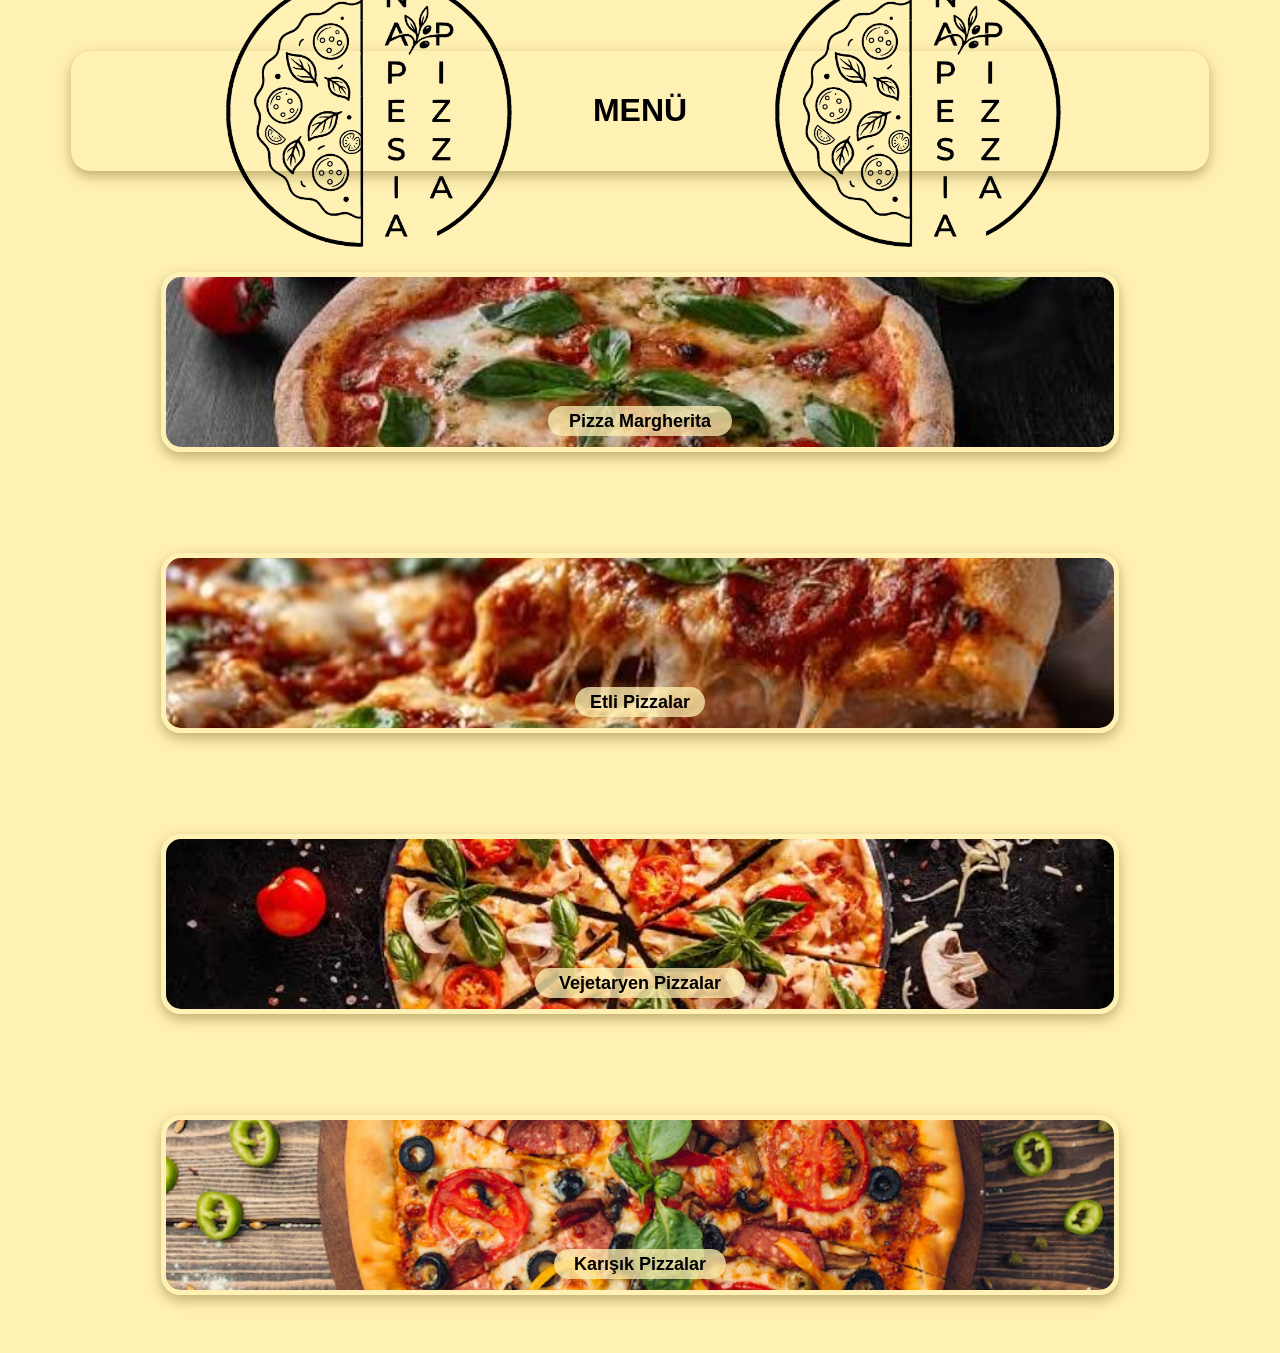
<file: index.html>
<html lang="tr">
<head>
    <meta charset="UTF-8">
    <meta name="viewport" content="width=device-width, initial-scale=1.0">
    <title>Napesia Pizza | Menü</title>
    <link rel="stylesheet" href="index.css">
</head>
<body>
    <div id="headerSection">
        <div id="headerBox">
            <img src="logo/napies-pizza-logo.svg" alt="Napies Pizza Logo" class="pizzaLogo">
            <h1 id="mainSubtitle">
                MENÜ
            </h1>
            <img src="logo/napies-pizza-logo.svg" alt="Napies Pizza Logo" class="pizzaLogo">
        </div>
    </div>
    <div class="pizzaTypesSection">
        <a href="margherita.html" class="pizzaTypesAnchor">
            <div class="pizzaTypesBox" id="pizzaMargherita">
                <h2 class="pizzaTypesHeader">Pizza Margherita</h2>
            </div>            
        </a>
        <a href="meat.html" class="pizzaTypesAnchor">
            <div class="pizzaTypesBox" id="meatPizzas">
                <h2 class="pizzaTypesHeader">Etli Pizzalar</h2>
            </div>            
        </a>
        <a href="vegan.html" class="pizzaTypesAnchor">
            <div class="pizzaTypesBox" id="veganPizzas">
                <h2 class="pizzaTypesHeader">Vejetaryen Pizzalar</h2>
            </div>            
        </a>
        <a href="mixed.html" class="pizzaTypesAnchor">
            <div class="pizzaTypesBox" id="mixedPizzas">
                <h2 class="pizzaTypesHeader">Karışık Pizzalar</h2>
            </div>            
        </a>
    </div>
</body>
</html>
</file>
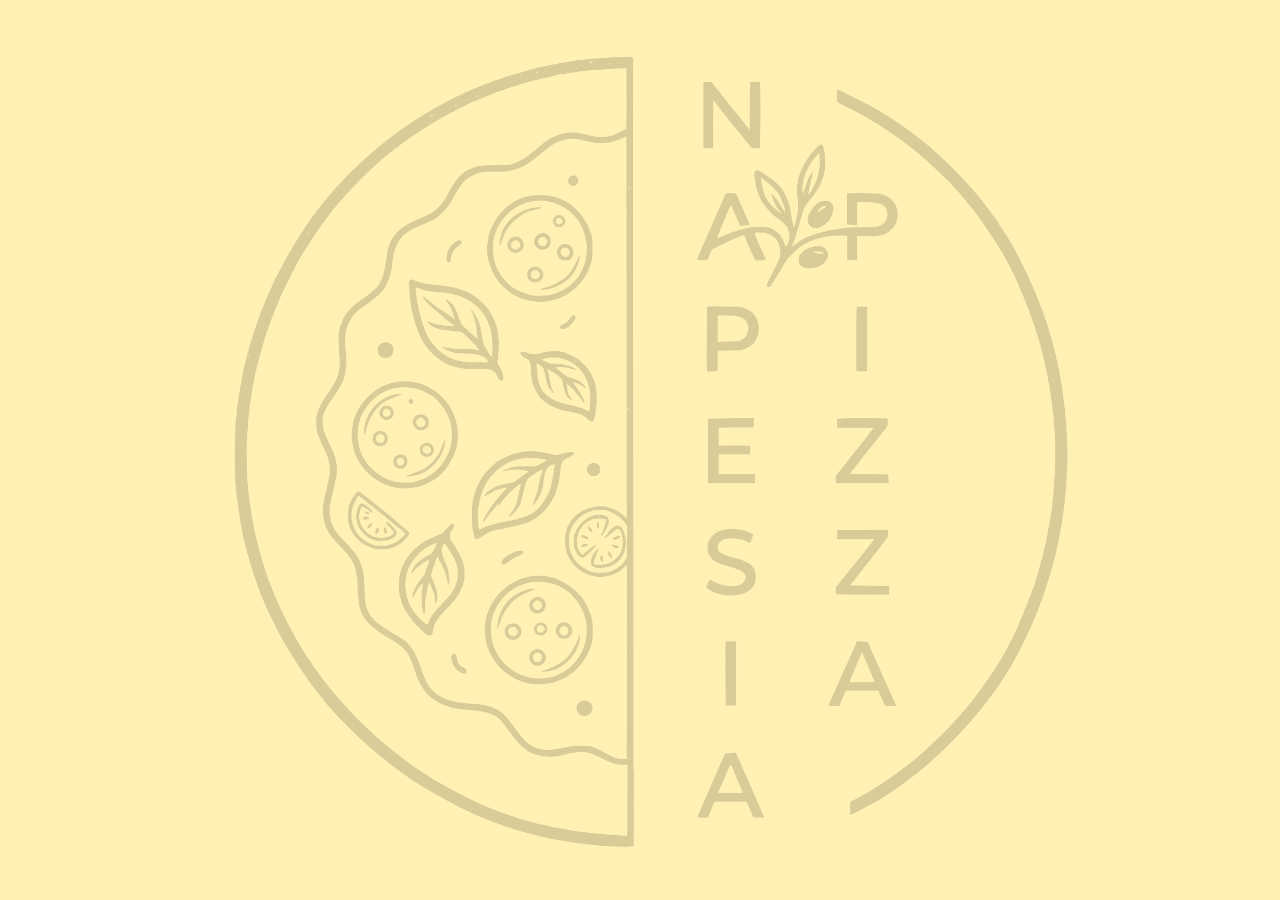
<file: meat.html>
<html lang="tr">
<head>
    <meta charset="UTF-8">
    <meta name="viewport" content="width=device-width, initial-scale=1.0">
    <title>Napesia Pizza | Etli Pizzalar</title>
    <link rel="stylesheet" href="pizzas.css">
</head>
<body class="body">
    
</body>
</html>
</file>
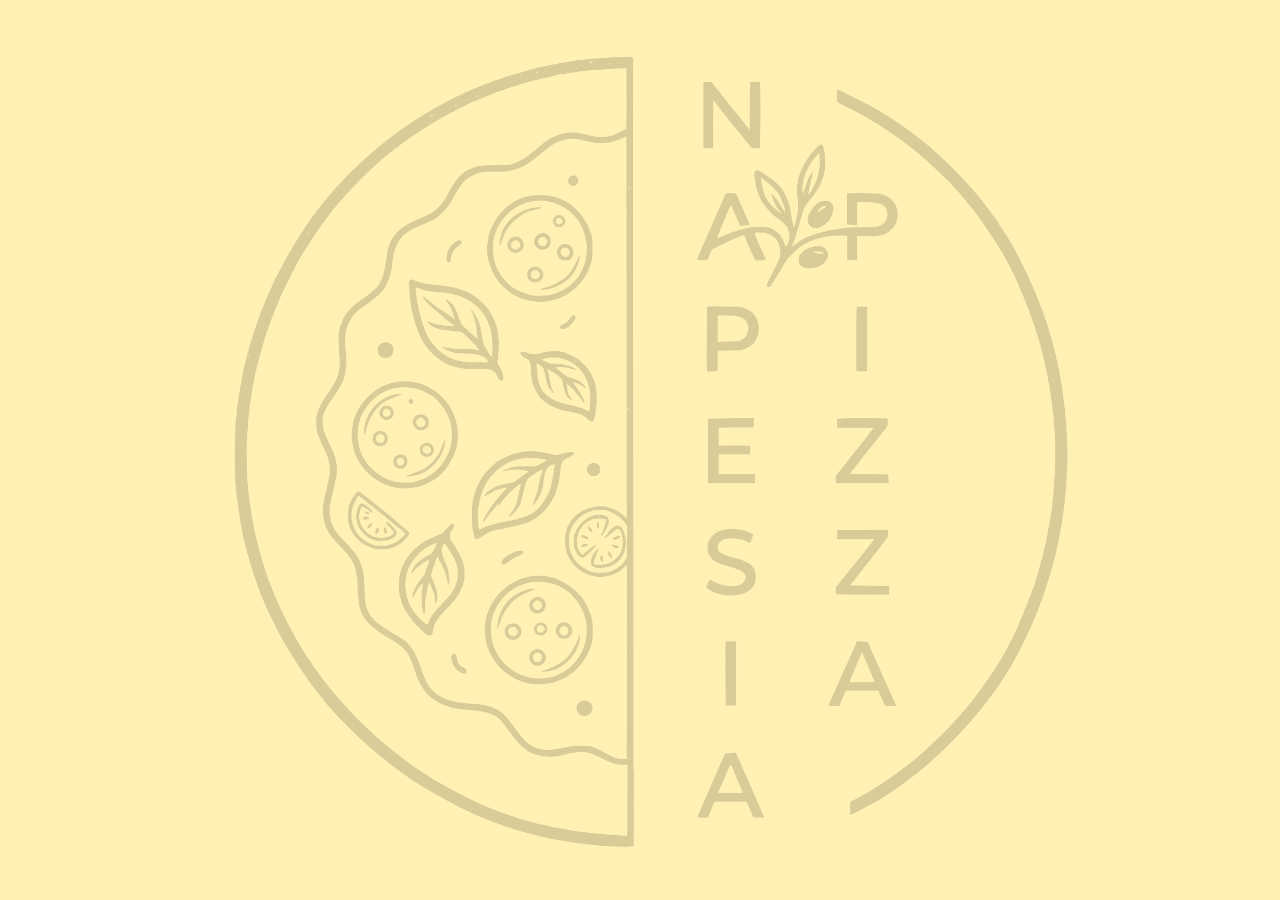
<file: mixed.html>
<html lang="tr">
<head>
    <meta charset="UTF-8">
    <meta name="viewport" content="width=device-width, initial-scale=1.0">
    <title>Napesia Pizza | Karışık Pizzalar</title>
    <link rel="stylesheet" href="pizzas.css">
</head>
<body class="body">
    
</body>
</html>
</file>
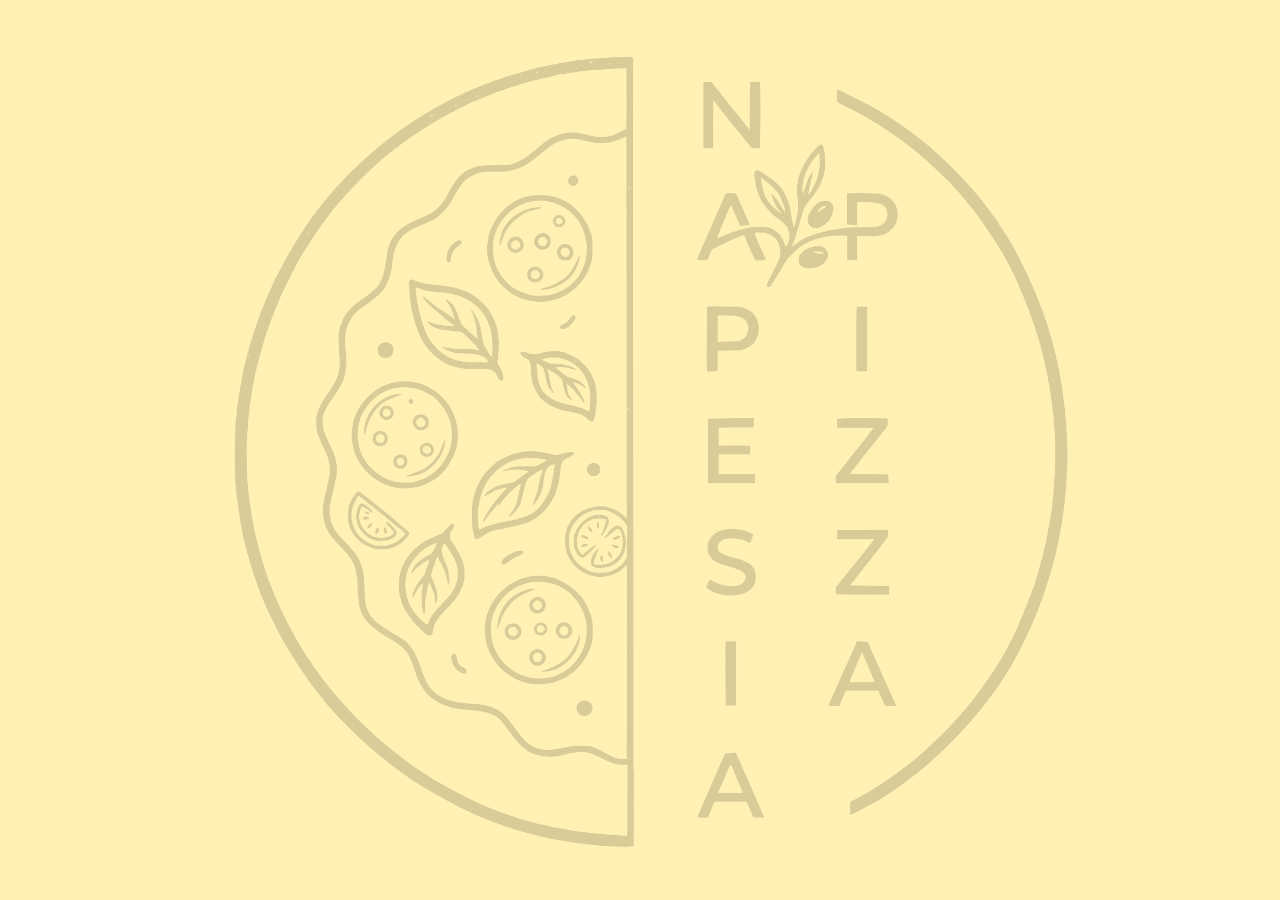
<file: vegan.html>
<html lang="tr">
<head>
    <meta charset="UTF-8">
    <meta name="viewport" content="width=device-width, initial-scale=1.0">
    <title>Napesia Pizza | Vejetaryen Pizzalar</title>
    <link rel="stylesheet" href="pizzas.css">
</head>
<body class="body">
    
</body>
</html>
</file>
<file: index.css>
:root{
    --primary-color: rgb(255, 240, 179);
    --breaker-color: rgb(190, 174, 110);
    --description-color: rgb(255, 240, 179);
    background-color: var(--primary-color);
}
@media (max-width: 768px){

}
#headerSection{
    display: flex;
    align-items: center;
    justify-content: center;
    font-family: 'Segoe UI', Tahoma, Geneva, Verdana, sans-serif;
    margin-bottom: 4%;
    margin-top: 4%;
}
#headerBox{
    display: flex;
    align-items: center;
    justify-content: center;
    width: 90%;
    height: 120px;
    background-color: var(--primary-color);
    border-radius: 20px;
    box-shadow: 0px 5px 13px var(--breaker-color);
}
#mainDescription{
    margin-top: -5%;
}
.pizzaLogo{
    width: 40%;
}
.pizzaTypesSection{
    display: flex;
    align-items: center;
    justify-content: center;
    flex-direction: column;
}
#pizzaMargherita{
    background-image: url(pizzas/test-pizza-image-4.jpeg);
}
#meatPizzas{
    background-image: url(pizzas/test-pizza-image-2.jpeg);
}
#veganPizzas{
    background-image: url(pizzas/test-pizza-image-3.jpeg);
}
#mixedPizzas{
    background-image: url(pizzas/test-pizza-image-1.jpeg);
}
.pizzaTypesBox{
    width: 75%;
    height: 170px;
    background-size: cover;
    background-repeat: no-repeat;
    background-position: center;
    border: solid var(--primary-color) 5px;
    border-radius: 20px;
    box-shadow: 0px 5px 13px var(--breaker-color);
    display: flex;
    justify-content: end;
    align-items: center;
    flex-direction: column;
    z-index: -2;
    margin-top: 4%;
    margin-bottom: 4%;

}
.pizzaTypesHeader{
    font-family:'Trebuchet MS', 'Lucida Sans Unicode', 'Lucida Grande', 'Lucida Sans', Arial, sans-serif;
    position: relative;
    font-size: large;
    display: flex;
    align-items: center;
    justify-content: center;
}
.pizzaTypesHeader::after{
    position: absolute;
    content: '';
    background-color: var(--description-color);
    width: 130%;
    height: 30px;
    border-radius: 20px;
    opacity: 75%;
    z-index: -1;
}
.pizzaTypesAnchor{
    text-decoration: none;
    color: black;
    width: 100%;
    display: flex;
    align-items: center;
    justify-content: center;
    flex-direction: column;
}
</file>
<file: pizzas.css>
:root{
    --primary-color: rgb(255, 240, 179);
    --breaker-color: rgb(190, 174, 110);
    --description-color: rgb(255, 240, 179);
    --text-color: rgb(104, 89, 60);
    background-color: var(--primary-color);
}
.body{
    position: relative;
    z-index: -2;
    background-image: url(icons/pizza-page-background.svg);
    background-position: center;
    background-repeat: no-repeat;
    background-size: 75%;
}
.pizzaPresentationSection{
    display: flex;
    justify-content: space-evenly;
    align-items: center;
    flex-direction: row-reverse;
    margin-top: 5%;
    margin-bottom: -10%;
}
.pizzaBigImage{
    width: 150px;
    position: relative;
    display: flex;
    justify-content: center;
    align-items: center;
}
.pizzaBigImageBox{
    width: fit-content;
    height: fit-content;
    border-radius: 100px;
    box-shadow: 0px 5px 13px var(--breaker-color);
    background-color: var(--primary-color);
}
.pizzaDescriptionSubtitle{
    font-family: 'Segoe UI', Tahoma, Geneva, Verdana, sans-serif;
    color: var(--text-color);
}
.pizzaElementGroup{
    display: flex;
    align-items: center;
    justify-content: start;
    margin-left: 5%;
}
.pizzaElementImage{
    width: 8%;
    margin-right: 1%;
}
.pizzaDescriptionElement{
    font-family: 'Segoe UI', Tahoma, Geneva, Verdana, sans-serif;
    color: var(--text-color);
}
.pizzaDescriptionSection{
    display: flex;
    align-items: center;
    justify-content: center;
    margin-bottom: 10%;
}
.pizzaDescriptionBox{
    width: 90%;
    height: min-content;
    border-left: solid var(--breaker-color) 5px;
}
.pizzaPriceGroup{
    display: flex;
    align-items: center;
    justify-content: center;
    margin-top: -7%;
    position: relative;
    font-family: 'Segoe UI', Tahoma, Geneva, Verdana, sans-serif;
}
.pizzaPriceElement{
    color: var(--text-color);
    display: flex;
    align-items: center;
    justify-content: center;
}
.pizzaPriceGroup::after{
    position: absolute;
    content: '';
    width: 75%;
    height: 100%;
    background-image: linear-gradient(to bottom, var(--primary-color), var(--breaker-color));
    border-bottom-left-radius: 20px;
    border-bottom-right-radius: 20px;
    z-index: -1;
}
.breakerSection{
    display: flex;
    justify-content: center;
    align-items: center;
}
.breakerLine{
    width: 90%;
    height: 5px;
    border-radius: 100px;
    background-color: var(--breaker-color);
}
.pizzaPageHeader{
    color: var(--text-color);
}
.pizzaPageHeaderSection{
    display: flex;
    align-items: center;
    justify-content: center;
    font-family: 'Segoe UI', Tahoma, Geneva, Verdana, sans-serif;
}
</file>
